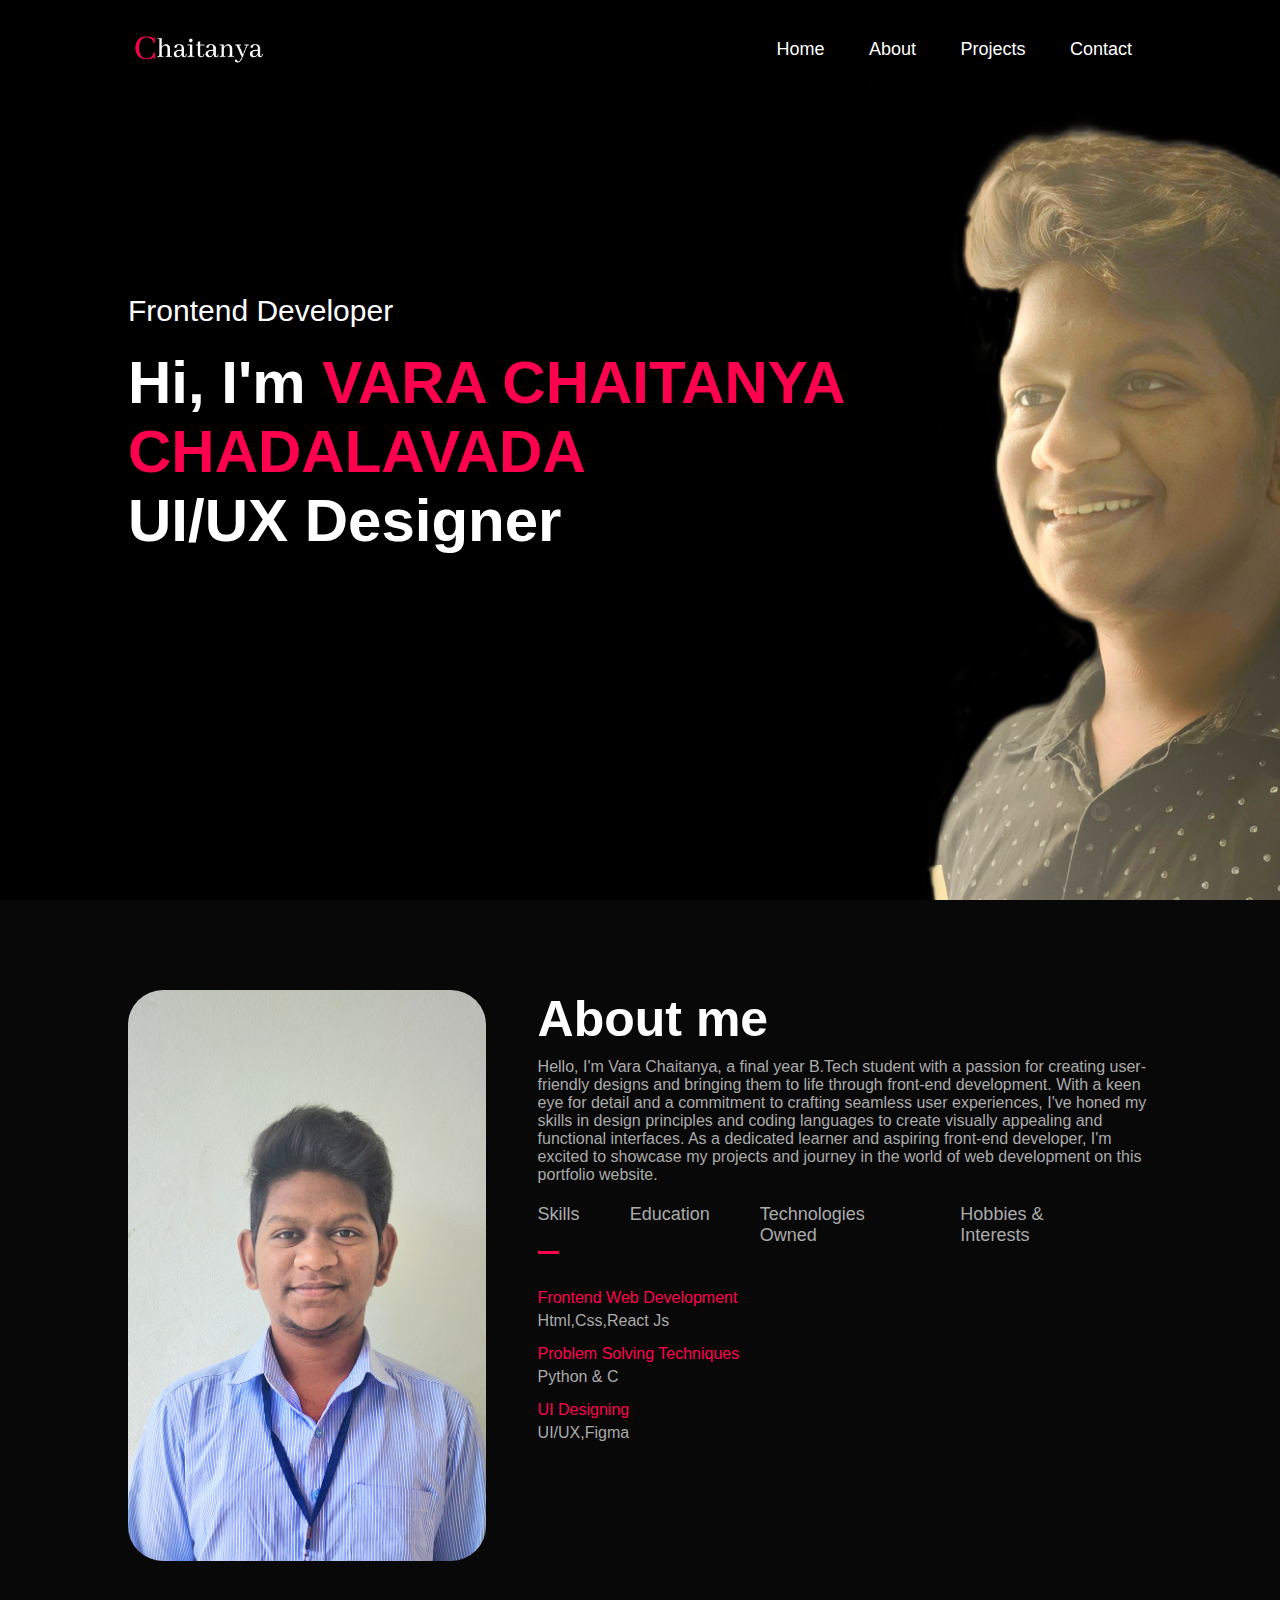
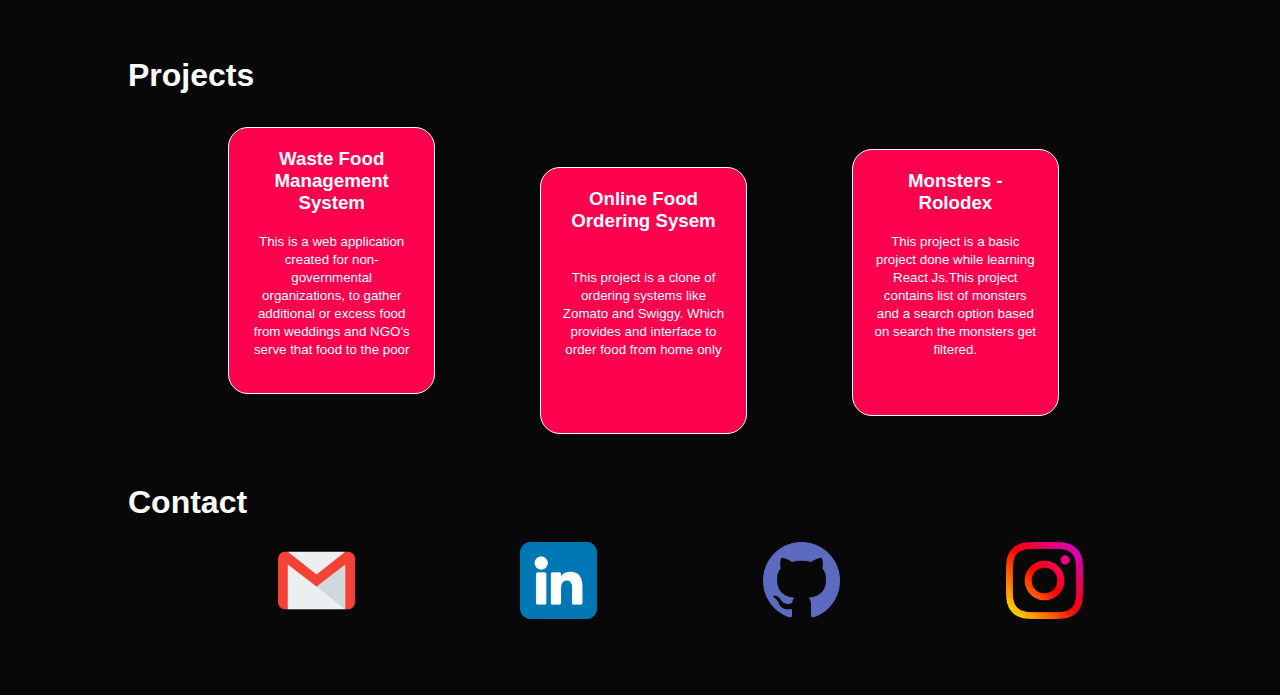
<file: index.html>
<!DOCTYPE html>
<html lang="en">
  <head>
    <meta charset="UTF-8" />
    <meta http-equiv="X-UA-Compatible" content="IE=edge" />
    <meta name="viewport" content="width=device-width, initial-scale=1.0" />
    <title>VARA CHAITANYA CHADALAVADA</title>
    <link rel="stylesheet" href="portfolio.css" />
  </head>
  <body>
    <div id="header">
      <div class="container">
        <nav>
          <img src="./name.png" class="logo" />
          <ul>
            <li><a href="#home">Home</a></li>
            <li><a href="#about">About</a></li>
            <li><a href="#projects">Projects</a></li>
            <li><a href="#contact">Contact</a></li>
          </ul>
          <div class="menu-toggle" onclick="toggleMenu()">&#9776;</div>
        </nav>
        <div class="header-text" id="home">
          <p>Frontend Developer</p>
          <h1>
            Hi, I'm <span>VARA CHAITANYA CHADALAVADA</span> <br />
            UI/UX Designer
          </h1>
        </div>
      </div>
    </div>
    <!-- -------------------about------------------- -->
    <div id="about">
      <div class="container">
        <div class="row">
          <div class="about-col-1">
            <img src="./dp.jpeg" alt="" width="600px" height="550px" />
          </div>
          <div class="about-col-2">
            <h1 class="sub-title">About me</h1>
            <p style="margin-top: 10px">
              Hello, I'm Vara Chaitanya, a final year B.Tech student with a passion for creating user-friendly designs and bringing them to life through front-end development. With a keen eye for detail and a commitment to crafting seamless user experiences, I've honed my skills in design principles and coding languages to create visually appealing and functional interfaces. As a dedicated learner and aspiring front-end developer, I'm excited to showcase my projects and journey in the world of web development on this portfolio website.
            </p>
            <div class="tab-titles">
              <p class="tab-links active-link" onclick="opentab('skills')">
                Skills
              </p>
              <p class="tab-links" onclick="opentab('education')">Education</p>
              <p class="tab-links" onclick="opentab('technologies')">
                Technologies Owned
              </p>
              <p class="tab-links" onclick="opentab('Hobbies-Interests')">
                Hobbies & Interests
              </p>
            </div>
            <div class="tab-contents active-tab" id="skills">
              <ul>
                <li><span>Frontend Web Development</span><br />Html,Css,React Js</li>
                <li><span>Problem Solving Techniques</span><br />Python & C</li>
                <li><span>UI Designing</span><br />UI/UX,Figma</li>
              </ul>
            </div>
            <div class="tab-contents" id="education">
              <ul>
                <li>
                  <span>B.tech at RGUKT,Srikakulam</span><br />-Computer
                  Science<br />2020-Present
                </li>
                <li><span>PUC at RGUKT,Srikakulam</span><br />2018-2020</li>
                <li>
                  <span>Secondary Education at ZPP High School, Kanukollu</span
                  ><br />2014-2018
                </li>
              </ul>
            </div>
            <div class="tab-contents" id="technologies">
              <ul>
                <li>
                  <span>Programming Languages</span
                  ><br />Python<br />C<br />SQL<br />
                </li>
                <li>
                  <span>Web Technologies</span
                  ><br />HTML<br />CSS<br />JavaScript<br />Bootstrap<br />UI/UX
                </li>
              </ul>
            </div>
            <div class="tab-contents" id="Hobbies-Interests">
              <ul>
                <li>
                  <span>Hobbies</span><br />Reading Books<br />Listening
                  Songs<br />
                </li>
                <li><span>Interests</span><br />Playing Batminton <br/> Browsing New technologies</li>
              </ul>
            </div>
          </div>
        </div>
      </div>
    </div>
    <div class="projects" id="projects">
      <h1>Projects</h1>
      <div
      class="box"
      id="wfms"
      onclick="window.open('https://wfms.onrender.com/Home_Page.html', '_blank')"
      >
        <h3>Waste Food Management System</h3>
        <br />
        <small
        >This is a web application created for non-governmental
        organizations, to gather additional or excess food from weddings and
        NGO's serve that food to the poor</small
        ><br>
      </div>
      <div
        class="box"
        onclick="window.open('https://foodordering.onrender.com/', '_blank')"
      >
        <h3>Online Food Ordering Sysem</h3>
        <br /><br />
        <small
          >This project is a clone of ordering systems like Zomato and
          Swiggy. Which provides and interface to order food from
          home only</small
        >
      </div>
      <div
        class="box"
        id="monster"
        onclick="window.open('https://github.com/s180608/Monsters-rolodex', '_blank')"
      >
        <h3>Monsters - Rolodex</h3>
        <br />
        <small
          >This project is a basic project done while learning React Js.This
          project contains list of monsters and a search option based on search
          the monsters get filtered.</small
        >
      </div>
    </div>
    <div class="contact" id="contact">
      <h1>Contact</h1>
      <a href="mailto:s180608@rguktsklm.ac.in" target="_blank"
        ><img src="./gmail.png" alt="gmail"
      /></a>
      <a
        href="https://www.linkedin.com/in/varachaitanya-chadalavada/"
        target="_blank"
        ><img src="./linkedin.png" alt="linkedin"
      /></a>
      <a href="https://github.com/s180608/" target="_blank"
        ><img src="./github.png" alt="git"
      /></a>
      <a href="https://www.instagram.com/official_guy_bunny/" target="_blank"
        ><img src="./instagram.png" alt="insta"
      /></a>
    </div>
    <script>
      var tablinks = document.getElementsByClassName("tab-links");
      var tabcontents = document.getElementsByClassName("tab-contents");
      function opentab(tabname) {
        for (tablink of tablinks) {
          tablink.classList.remove("active-link");
        }
        for (tabcontent of tabcontents) {
          tabcontent.classList.remove("active-tab");
        }
        event.currentTarget.classList.add("active-link");
        document.getElementById(tabname).classList.add("active-tab");
      }

      function toggleMenu() {
    var navLinks = document.querySelector("nav ul");
    navLinks.classList.toggle("active");
  }
    </script>
  </body>
</html>
</file>
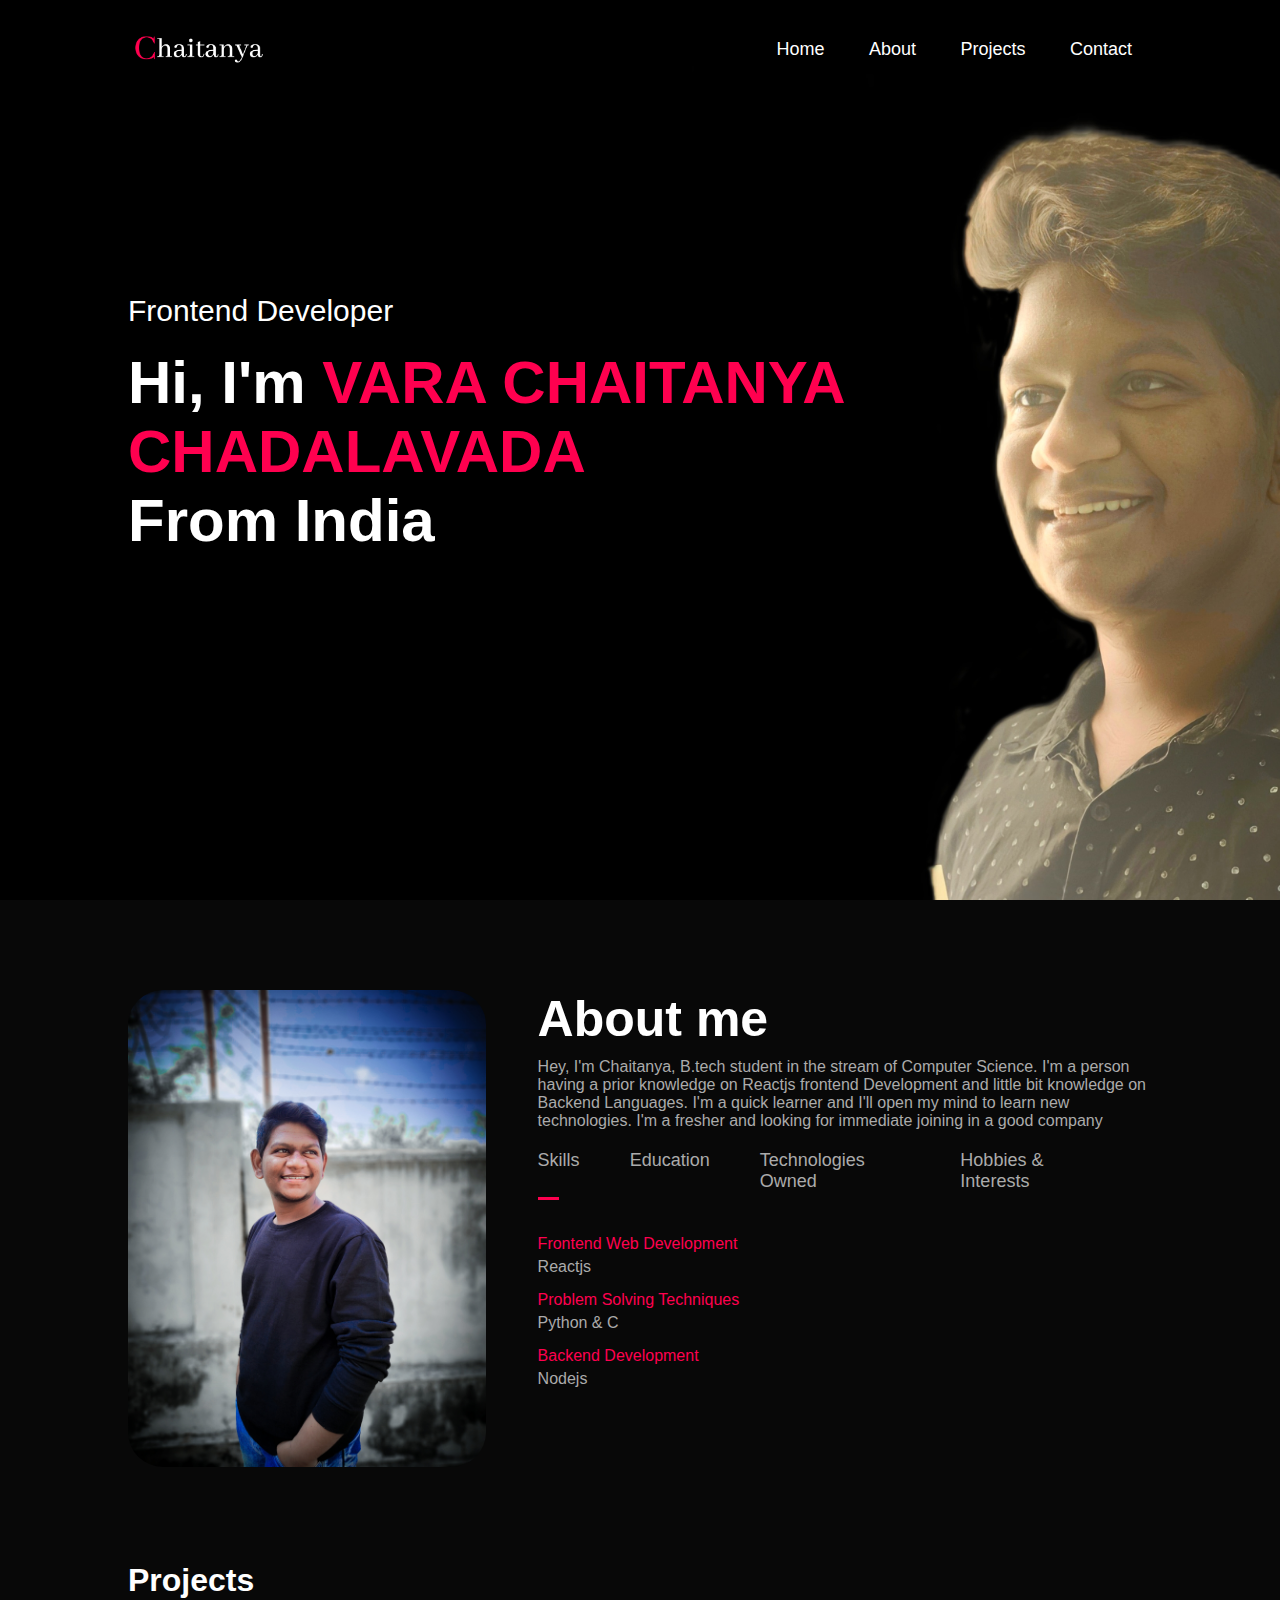
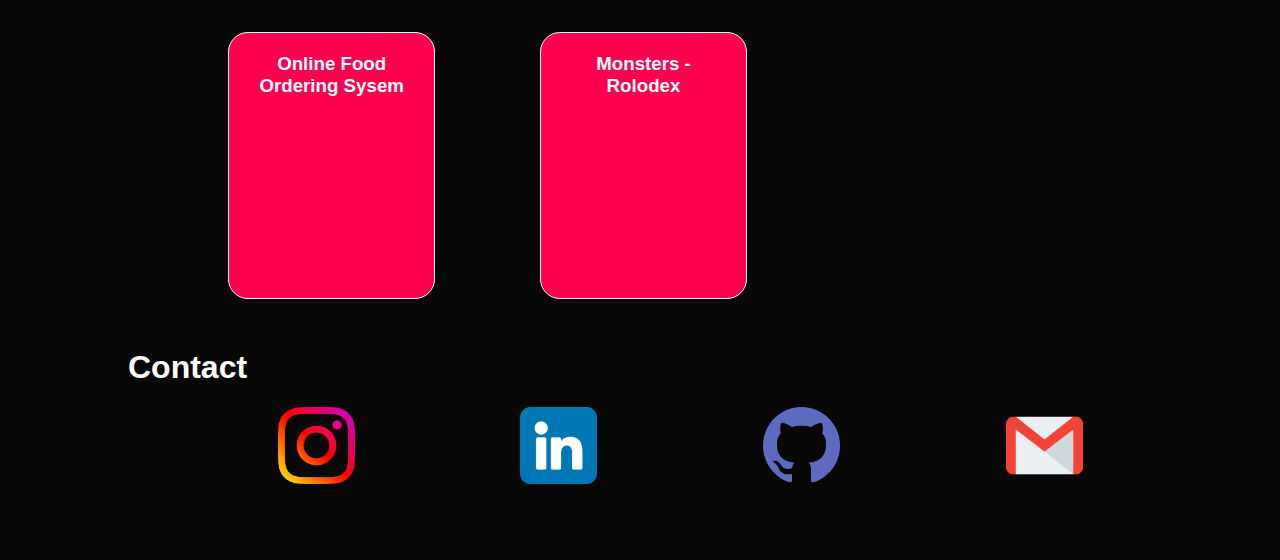
<file: portfolio.html>
<!DOCTYPE html>
<html lang="en">
<head>
    <meta charset="UTF-8">
    <meta http-equiv="X-UA-Compatible" content="IE=edge">
    <meta name="viewport" content="width=device-width, initial-scale=1.0">
    <title>VARA CHAITANYA CHADALAVADA</title>
    <link rel="stylesheet" href="portfolio.css">
</head>
<body>
    <div id="header">
        <div class="container">
            <nav>
                <img src="./name.png" class="logo">
                <ul>
                    <li><a href="#home">Home</a></li>
                    <li><a href="#about">About</a></li>
                    <li><a href="#projects">Projects</a></li>
                    <li><a href="#contact">Contact</a></li>
                </ul>
            </nav>
            <div class="header-text" id="home">
                <p>Frontend Developer</p>
                <h1>Hi, I'm <span>VARA CHAITANYA CHADALAVADA</span> <br> From India</h1>
            </div>
        </div>
    </div>
    <!-- -------------------about------------------- -->
    <div id="about">
        <div class="container">
            <div class="row">
                <div class="about-col-1">
                    <img src="./pic.jpeg" alt="" width="600px" height="550px">
                </div>
                <div class="about-col-2">
                    <h1 class="sub-title">About me</h1>
                    <p style="margin-top: 10px">Hey, I'm Chaitanya, B.tech student in the stream of Computer Science.
                         I'm a person having a prior knowledge on Reactjs frontend Development and little bit knowledge on Backend Languages. I'm a quick learner and I'll open my mind to learn new technologies.
                         I'm a fresher and looking for immediate joining in a good company</p>
                    <div class="tab-titles">
                        <p class="tab-links active-link" onclick="opentab('skills')">Skills</p>
                        <p class="tab-links" onclick="opentab('education')">Education</p>
                        <p class="tab-links" onclick="opentab('technologies')">Technologies Owned</p>
                        <p class="tab-links" onclick="opentab('Hobbies-Interests')">Hobbies & Interests</p> 
                    </div> 
                    <div class="tab-contents active-tab" id="skills">
                        <ul>
                            <li><span>Frontend Web Development</span><br>Reactjs</li>
                            <li><span>Problem Solving Techniques</span><br>Python & C</li>
                            <li><span>Backend Development</span><br>Nodejs</li>
                        </ul>
                    </div>
                    <div class="tab-contents" id="education">
                        <ul>
                            <li><span>B.tech at RGUKT,Srikakulam</span><br>-Computer Science<br>2020-Present</li>
                            <li><span>PUC at RGUKT,Srikakulam</span><br>2018-2020</li>
                            <li><span>Secondary Education at ZPP High School, Kanukollu</span><br>2014-2018</li>
                        </ul>
                    </div>
                    <div class="tab-contents" id="technologies">
                        <ul>
                            <li><span>Programming Languages</span><br>Python<br>C<br>Nodejs<br></li>
                            <li><span>Web Technologies</span><br>HTML<br>CSS<br>JavaScript<br>Mongodb<br>SQl</li>
                            
                        </ul>
                    </div>
                    <div class="tab-contents" id="Hobbies-Interests">
                        <ul>
                            <li><span>Hobbies</span><br>Watching Movies<br>Listening Songs<br></li>
                            <li><span>Interests</span><br>Travelling</li>
                        </ul>
                    </div>
                </div>
            </div>
        </div>
    </div>
    <div id="projects">

    </div>
    <div class="projects" id="projects">
        <h1> Projects </h1>
        <div class="box" onclick="location.href='https://foodordering.onrender.com/';">
            <h3>Online Food Ordering Sysem</h3>
        </div>
        <div class="box" id="monster" onclick="location.href='https://github.com/s180608/Monsters-rolodex';">
            <h3>Monsters - Rolodex</h3>
        </div>
    </div>
    <div class="contact" id="contact">
        <h1>Contact </h1>
        <a href="https://www.instagram.com/official_guy_bunny/"><img src="./instagram.png" alt="insta"></a>
        <a href="https://www.linkedin.com/in/varachaitanya-chadalavada/"><img src="./linkedin.png" alt="linkedin"></a>
        <a href="https://github.com/s180608/"><img src="./github.png" alt="git"></a>
        <a href="mailto:s180608@rguktsklm.ac.in"><img src="./gmail.png" alt="gmail"></a>
    </div>
    <script>
        var tablinks = document.getElementsByClassName("tab-links");
        var tabcontents = document.getElementsByClassName('tab-contents');
        function opentab(tabname) {
            for(tablink of tablinks){
                tablink.classList.remove("active-link")
            }
            for(tabcontent of tabcontents){
                tabcontent.classList.remove("active-tab")
            }
            event.currentTarget.classList.add('active-link')
            document.getElementById(tabname).classList.add('active-tab')
        }
    </script>
</body>
</html>
</file>
<file: portfolio.css>
* {
  margin: 0;
  padding: 0;
  font-family: "Poppins", sans-serif;
  box-sizing: border-box;
}
body {
  background: #080808;
  color: #fff;
}
#header {
  width: 100%;
  height: 100vh;
  background-image: url("./edited.jpeg");
  background-size: cover;
  background-position: center;
}
.container {
  padding: 10px 10%;
}
nav {
  display: flex;
  align-items: center;
  justify-content: space-between;
  flex-wrap: wrap;
}
.logo {
  width: 140px;
  height: 99%;
}
nav ul li {
  display: inline-block;
  list-style: none;
  margin: 10px 20px;
}
nav ul li a {
  text-decoration: none;
  color: #fff;
  font-size: 18px;
  position: relative;
}
nav ul li a::after {
  content: " ";
  width: 0%;
  height: 3px;
  background: #ff004f;
  position: absolute;
  left: 0;
  bottom: -6px;
  transition: 0.5s;
}
nav ul li a:hover::after {
  width: 100%;
}
.header-text {
  margin-top: 20%;
  font-size: 30px;
}
.header-text h1 {
  font-size: 60px;
  margin-top: 20px;
}
.header-text h1 span {
  color: #ff004f;
}


/* --------------about-------------- */
#about {
  padding: 80px 0;
  color: #ababab;
}
.row {
  display: flex;
  justify-content: space-between;
  flex-wrap: wrap;
}
.about-col-1 {
  flex-basis: 35%;
}
.about-col-1 img {
  width: 100%;
  border-radius: 35px;
  height: 99%;
}
.about-col-2 {
  flex-basis: 60%;
}
.sub-title {
  font-size: 50px;
  font-weight: 600;
  color: #fff;
}
.tab-titles {
  display: flex;
  margin: 20px 0 40px;
}
.tab-links {
  margin-right: 50px;
  font-size: 18px;
  font-weight: 500;
  cursor: pointer;
  position: relative;
}
.tab-links::after {
  content: " ";
  width: 0;
  height: 3px;
  background: #ff004f;
  position: absolute;
  left: 0;
  bottom: -8px;
  transition: 0.5s;
}
.tab-links.active-link::after {
  width: 50%;
}
.tab-contents ul li {
  list-style: none;
  margin: 10px 0;
  line-height: 23px;
}
.tab-contents ul li span {
  color: #ff004f;
  font-size: 16px;
}
.tab-contents {
  display: none;
}
.tab-contents.active-tab {
  display: block;
}

.contact {
  padding-left: 10%;
  padding-bottom: 60px;
}

.contact img {
  width: 100px;
  height: 100px;
  padding: 1%;
  margin-left: 12%;
}
.contact h1 {
  padding-bottom: 10px;
}

.contact img:hover {
  transform: scale(1.55);
}

.projects {
  padding-left: 10%;
}

.box {
  display: inline-block;
  flex-direction: column;
  background-color: #ff004f;
  border: 1px solid rgb(255, 255, 255);
  border-radius: 20px;
  padding: 20px;
  cursor: pointer;
  -moz-osx-font-smoothing: grayscale;
  backface-visibility: hidden;
  transform: translateZ(0);
  transition: transform 0.25s ease-out;
}

.box:hover {
  transform: scale(1.05);
}

.box {
  width: 18%;
  margin: 5px auto;
  display: inline-block;
  grid-template-columns: 1fr 1fr 1fr 1fr;
  grid-gap: 20px;
  margin-top: 33px;
  margin-left: 100px;
  margin-bottom: 50px;
  height: 267px;
  text-align: center;
  position: unset;
}
/* Add this to your existing CSS */
.menu-toggle {
  display: none;
  font-size: 20px;
  cursor: pointer;
}

@media only screen and (max-width: 850px) {
  /* Styles for smaller screens */
  nav ul {
    display: none;
    flex-direction: column;
    align-items: center;
    position: absolute;
    top: 70px;
    left: 0;
    width: 100%;
    background-color: rgba(0, 0, 0, 0.9);
    z-index: 1;
  }

  nav ul.active {
    display: flex;
  }

  .menu-toggle {
    display: block;
    position: absolute;
    top: 20px;
    right: 20px;
  }

  nav ul li {
    margin: 10px 0;
  }
  #header {
    background-image: none;
  }
  .header-text h1 {
    font-size: 40px;
    margin-top: 20px;
  }
  .about-col-1 img {
    justify-content: center;
    align-items: center;
    border-radius: 10px;
  }
  .box {
    width: 200px;
    display: inline-block;
    grid-template-columns: 1fr 1fr 1fr;
    grid-gap: 20px;
    margin-top: 33px;
    margin-left: 100px;
    margin-bottom: 50px;
    height: 267px;
    text-align: center;
  }
  .contact img {
    width: 60px;
    height: 60px;
    padding: 1%;
    margin-left: 12%;
  }
}
</file>
